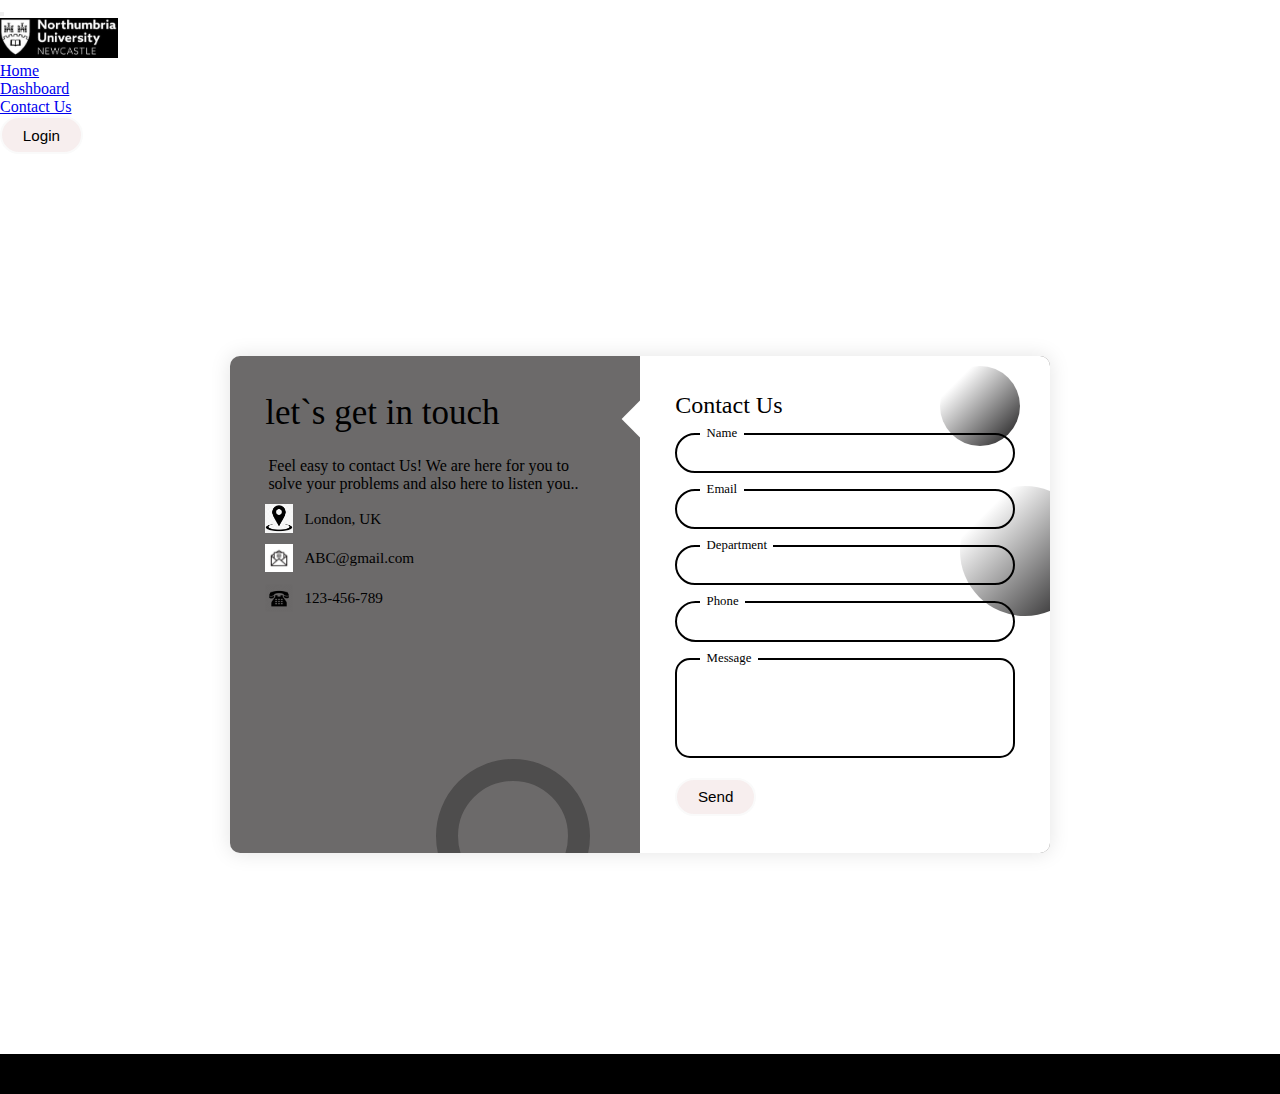
<file: html/contact.html>
<!DOCTYPE html>
<html lang="en">

<head>
    <meta charset="UTF-8">
    <meta http-equiv="X-UA-Compatible" content="IE=edge">
    <meta name="viewport" content="width=device-width, initial-scale=1.0">
    <title>Innovation in bussiness and technology -Contact Us</title>
    <link href="https://cdn.jsdelivr.net/npm/bootstrap@5.3.0-alpha2/dist/css/bootstrap.min.css" rel="stylesheet"
        integrity="sha384-aFq/bzH65dt+w6FI2ooMVUpc+21e0SRygnTpmBvdBgSdnuTN7QbdgL+OapgHtvPp" crossorigin="anonymous">
    <script src="https://cdn.jsdelivr.net/npm/bootstrap@5.3.0-alpha2/dist/js/bootstrap.bundle.min.js"
        integrity="sha384-qKXV1j0HvMUeCBQ+QVp7JcfGl760yU08IQ+GpUo5hlbpg51QRiuqHAJz8+BrxE/N"
        crossorigin="anonymous"></script>
    <link rel="stylesheet" href="../css/contact.css">
</head>

<body>
    <!-- Navbar -->
    <nav class="navbar navbar-expand-lg bg-black">
        <div class="container-fluid">
            <button class="navbar-toggler" type="button" data-bs-toggle="collapse"
                data-bs-target="#navbarSupportedContent" aria-controls="navbarSupportedContent" aria-expanded="false"
                aria-label="Toggle navigation">
                <span class="navbar-toggler-icon bg-light"></span>
            </button>
            <div class="collapse navbar-collapse" id="navbarSupportedContent">
                <img style="height: 40px;" src="../pics/logo.jpg" alt="" srcset="">
                <ul class="navbar-nav me-auto mb-2 mb-lg-0">
                    <li class="nav-item">
                        <a class="nav-link text-light" href="../index.html">Home</a>
                    </li>
                    <li class="nav-item">
                        <a class="nav-link text-light" href="login.html">Dashboard</a>
                    </li>
                    <li class="nav-item">
                        <a class="nav-link text-light" href="./contact.html">Contact Us</a>
                    </li>
                </ul>
                <a href="./login.html"><button class="btn btn-outline-primary" type="submit">Login</button></a>
            </div>
        </div>
    </nav>

    <!-- Container -->
    <div class="container">
        <div class="form">
            <div class="contact-info">
                <div class="title1">let`s get in touch</div>
                <p class="text">Feel easy to contact Us! We are here for you to solve your problems and also here to
                    listen you..
                </p>
                <div class="info">
                    <div class="information">
                        <img src="../pics/location.png" class="icon">
                        <p>London, UK</p>
                    </div>
                    <div class="information">
                        <img src="../pics/email.png" class="icon">
                        <p>ABC@gmail.com</p>
                    </div>
                    <div class="information">
                        <img src="../pics/phone.png" class="icon">
                        <p>123-456-789</p>
                    </div>
                </div>
            </div>

            <div class="contact-form">
                <span class="circle one"></span>
                <span class="circle two"></span>
                <form action="">
                    <h3 class="title">Contact Us</h3>
                    <div class="input-container focus">
                        <input type="text" name="name" class="input">
                        <label for="">Name</label>
                        <span>Name</span>
                    </div>
                    <div class="input-container focus">
                        <input type="email" name="email" class="input">
                        <label for="">Email</label>
                        <span>Email</span>
                    </div>
                    <div class="input-container focus">
                        <input type="text" name="department" class="input">
                        <label for="">Department</label>
                        <span>Department</span>
                    </div>
                    <div class="input-container focus">
                        <input type="tel" name="phone" class="input">
                        <label for="">Phone</label>
                        <span>Phone</span>
                    </div>
                    <div class="input-container textarea focus">
                        <textarea name="message" class="input"></textarea>
                        <label for="">Message</label>
                        <span>Message</span>
                    </div>
                    <input type="submit" value="Send" class="btn">
                </form>
            </div>
        </div>
    </div>
    <footer class="text-center">Copyright &copy; 2023 All rights reserved</footer>
</body>

</html>
</file>
<file: css/contact.css>
* {
    margin: 0;
    padding: 0;
    box-sizing: border-box;
}

.container {
    position: relative;
    width: 100%;
    min-height: 100vh;
    padding: 2rem;
    overflow: hidden;
    display: flex;
    align-items: center;
    justify-content: center;
}

.form {
    width: 100%;
    max-width: 820px;
    background-color: #6c6a6a;
    border-radius: 10px;
    box-shadow: 0 0 20px 1px rgba(0, 0, 0, 0.1);
    z-index: 1000;
    overflow: hidden;
    display: grid;
    grid-template-columns: repeat(2, 1fr);
}

.contact-form {
    background-color: white;
    position: relative;
}

.circle {
    border-radius: 50%;
    background: linear-gradient(135deg, transparent 20%, #131213);
    position: absolute;
}

.circle.one {
    width: 130px;
    height: 130px;
    top: 130px;
    right: -40px;
}

.circle.two {
    width: 80px;
    height: 80px;
    top: 10px;
    right: 30px;
}

.contact-form:before {
    content: "";
    position: absolute;
    width: 26px;
    height: 26px;
    background-color: white;
    transform: rotate(405deg);
    top: 50px;
    left: -13px;
}

form {
    padding: 2.3rem 2.2rem;
    z-index: 10;
    overflow: hidden;
    position: relative;
}

.title {
    color: black;
    font-weight: 500;
    font-size: 1.5rem;
    line-height: 1;
    margin-bottom: 0.7rem;
}

.input-container {
    position: relative;
    margin: 1rem 0;
}


.input {
    width: 100%;
    outline: none;
    border: 2px solid black;
    background: none;
    padding: 0.6rem 1.2rem;
    color: black;
    font-weight: 500;
    font-size: 0.95rem;
    letter-spacing: 0.5px;
    border-radius: 25px;
    transition: 0.3s;
}

textarea.input {
    padding: 0.8rem 1.2rem;
    min-height: 100px;
    border-radius: 15px;
    resize: none;
    overflow-y: auto;
}

.input-container label {
    position: absolute;
    top: 30%;
    left: 15px;
    transform: translateY(-50deg);
    padding: 0 0.4rem;
    color: black;
    font-size: 0.9rem;
    font-weight: 400;
    pointer-events: none;
    z-index: 1000;
    transition: 0.5s;
}

.input-container.textarea label {
    top: 1rem;
    transform: translateY(0);
}

.btn {
    padding: 0.6rem 1.3rem;
    background-color: #f7eeee;
    border: 2px solid #fafafa;
    font-size: 0.95rem;
    color: black;
    line-height: 1;
    border-radius: 25px;
    cursor: pointer;
    outline: none;
    transition: 0.3s;
    margin: 0;
}

btn:hover {
    background-color: transparent;
    color: rgb(30, 35, 176);;
}

.input-container span {
    position: absolute;
    top: 0;
    left: 25px;
    transform: translateY(-50%);
    font-size: 0.8rem;
    padding: 0 0.4rem;
    color: transparent;
    pointer-events: none;
    z-index: 500;
}

.input-container span:after,
.input-container span:before {
    content: "";
    position: absolute;
    width: 10%;
    opacity: 0;
    transition: .3s;
    height: 5px;
    background-color: white;
    top: 50%;
    transform: translateY(-50%);
}

.input-container span:after {
    right: 50%;
}

.input-container span::before {
    left: 50%;
}

.input-container.focus label {
    top: 0;
    transform: translateY(-50%);
    left: 25px;
    font-size: 0.8rem;
}

.input-container.focus span:before,
.input-container.focus span:after {
    width: 50%;
    opacity: 1;
}

.icon {
    width: 28px;
    margin-right: 0.7rem;
}

.contact-info {
    padding: 2.3rem 2.2rem;
    position: relative;
}

.title1 {
    color: black;
    font-size: 35px;
}

.text {
    color: black;
    margin: 1.5rem 0.2rem 0;
}

.information {
    display: flex;
    color: black;
    margin: 0.7rem 0;
    align-items: center;
    font-size: 0.95rem;
}

.contact-info:before {
    content: "";
    position: absolute;
    width: 110px;
    height: 110px;
    border: 22px solid #090909;
    border-radius: 50%;
    opacity: 0.3;
    bottom: -60px;
    right: 50px;
}

@media(max-width: 850px) {
    .form {
        grid-template-columns: 1fr;
    }
}

footer{
    background-color: black;
    height: 40px;
}
</file>
